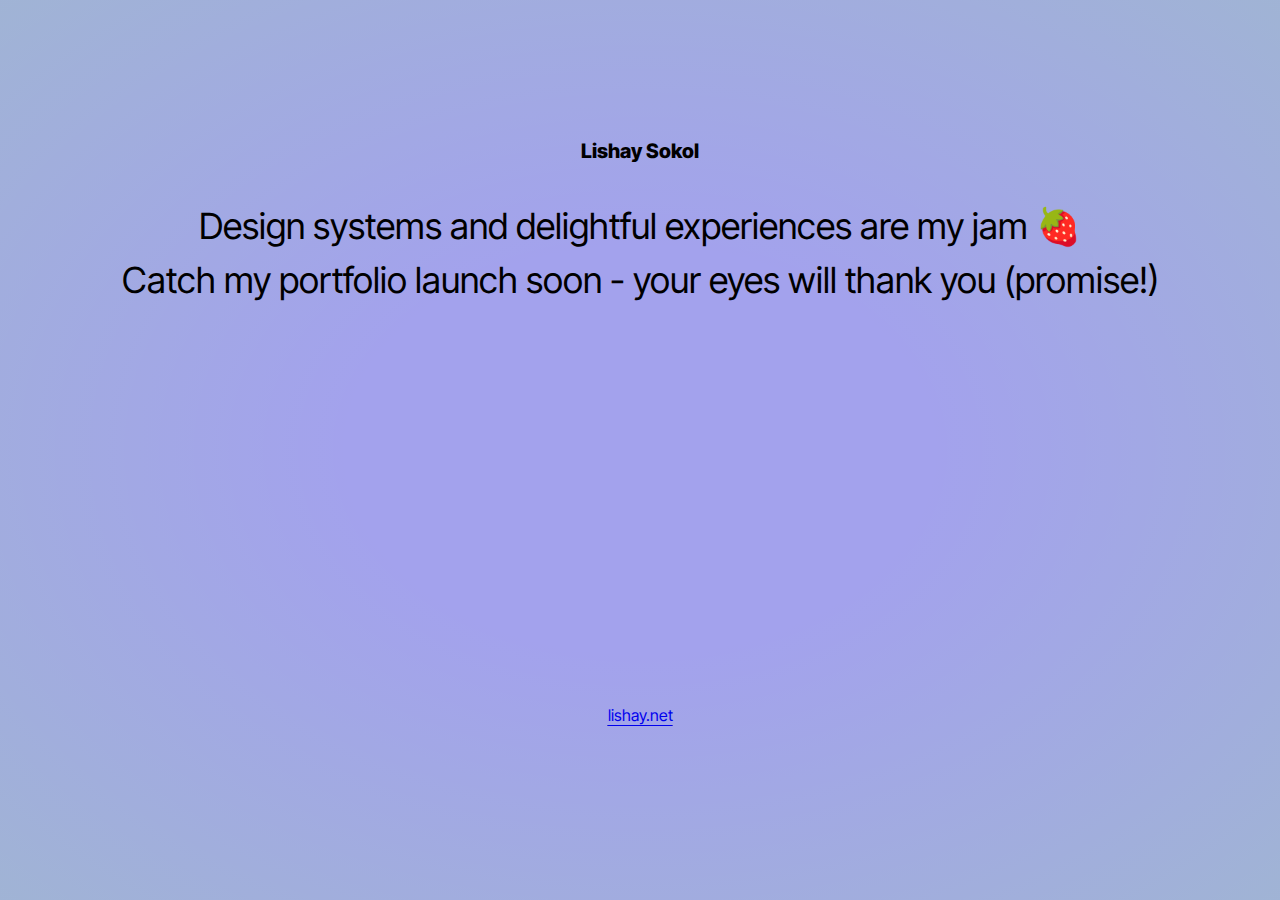
<file: index.html>
<!DOCTYPE html>
<html lang="en">
<head>
<!-- Meta tags -->
<!-- Primary Meta Tags -->
<title>Lishay Sokol Portfolio - Lishay.net</title>
<meta name="title" content="Lishay Sokol Portfolio - Lishay.net">
<meta name="description" content="My personal website">

<!-- Open Graph / Facebook -->
<meta property="og:type" content="website">
<meta property="og:url" content="https://lishay.net/">
<meta property="og:title" content="Lishay Sokol Portfolio - Lishay.net">
<meta property="og:description" content="My personal website">
<meta property="og:image" content="https://lishay.net/lishay-net-metaimage.png">

<!-- Twitter -->
<meta property="twitter:card" content="summary_large_image">
<meta property="twitter:url" content="https://lishay.net/">
<meta property="twitter:title" content="Lishay Sokol Portfolio - Lishay.net">
<meta property="twitter:description" content="My personal website">
<meta property="twitter:image" content="https://lishay.net/lishay-net-metaimage.png">

<!-- favicons -->
<link rel="apple-touch-icon" sizes="180x180" href="/apple-touch-icon.png">
<link rel="icon" type="image/png" sizes="32x32" href="/favicon-32x32.png">
<link rel="icon" type="image/png" sizes="16x16" href="/favicon-16x16.png">
<link rel="manifest" href="/site.webmanifest">
<!-- General -->
    <meta charset="utf-8">
    <meta name="viewport" content="width=device-width, initial-scale=1.0">
    <link rel="stylesheet" href="style.css">
    
<!-- Disable Cache temporary https://stackoverflow.com/a/65475919 
<meta http-equiv='cache-control' content='no-cache'> 
<meta http-equiv='expires' content='0'> 
<meta http-equiv='pragma' content='no-cache'>
-->

<!-- Google Fonts* -->
<link rel="preconnect" href="https://fonts.googleapis.com">
<link rel="preconnect" href="https://fonts.gstatic.com" crossorigin>
<link href="https://fonts.googleapis.com/css2?family=Inter+Tight:wght@100;200;300;400;500;600;700;800&display=swap" rel="stylesheet"></head>
<body style="background: radial-gradient(70.14% 69.04% at 50% 50%, rgba(133, 132, 226, 0) 32.29%, rgba(148, 254, 111, 0.19) 100%), #A3A2ED;">
  <div class="main-div">
     <center>
    <h1>Lishay Sokol</h1>
    <p>Design systems and delightful experiences are my jam 🍓</br>Catch my portfolio launch soon - your eyes will thank you (promise!)
    </p>
      <!-- Linkedin -->
     <iframe src="linkedin.html" style="border:0px #ffffff none;" name="linkedin" scrolling="no" frameborder="0" marginheight="0px" marginwidth="0px" height="300px" width="333x" allowfullscreen></iframe>

     <h3><a href="https://lishay.net">lishay.net</a></h3>
  </center>
  </div>
</body>
</html>
</file>
<file: style.css>
html{
    font-family: 'Inter Tight', sans-serif;
    font-style: normal;
  }

body { 
  min-height: 100vh;
  display: flex;
  justify-content: center;     /* Horizontal centering (main axis): */  
  align-items: center;   /* Vertical centering (cross axis): */
  padding: 0;
  margin: 0;
}

.main-div{
  margin: 0 auto;
}

i {
  font-style: normal;
}

h3{
  font-family: 'Inter Tight', sans-serif;
  font-style: normal;
  font-weight: 400;
  line-height: 150%;
  font-size: 16px;
  color: #545368;
  text-decoration: underline 1px;
  text-underline-offset: 4px;
}

/* Homepage */

  @media only screen and (max-width:639px) { 

    .main-div{
      padding: 24px 32px 40px 32px;
    }
    
    h1{
      font-family: 'Inter Tight', sans-serif;
      font-style:normal;
      font-weight: 800;
      line-height: 120%;
      font-size: 18px;
    }
    
    p{
      font-family: 'Inter Tight', sans-serif;
      font-style:normal;
      font-weight: 400;
      line-height: 150%;
      font-size: 32px;
      padding-bottom: 80px;
    }

  }

  @media only screen and (min-width:640px) { 

    .main-div{
      padding: 32px 40px 64px 40px;
    }
      
      h1{
        font-family: 'Inter Tight', sans-serif;
        font-style:normal;
        font-weight: 800;
        line-height: 120%;
        font-size: 20px;
      }
      
      p{
        font-family: 'Inter Tight', sans-serif;
        font-style:normal;
        font-weight: 400;
        line-height: 150%;
        font-size: 36px;
        padding-bottom: 40px;
      }
    
  }

/* Portfolio */
    
:root{
      --figma-frame-width: 100vw;
}

@media (hover: none) {

    .figma-pro{
      width:100vw;
      height:100vh;
      min-height: 100vh;
      min-height: -webkit-fill-available;
    }

    .figma-pro.pro-desktop {
      display:none;
      z-index:-1;
    }

    .figma-pro.pro-mobile {
      display:block;
      z-index:1;
      position: absolute;
      top: 0;
      left: 0;
      bottom: 0;
      right: 0;
      width: 100%;
      height: 100%;
    }

  }

 @media (hover: none) and (orientation:landscape) {

    .figma-pro{
      width:50vw;
      max-width: 50vw;
      height:100vh;
      min-height: 100vh;
      min-height: -webkit-fill-available;
    }

    .figma-pro.pro-desktop {
      display:none;
      z-index:-1;
    }

    .figma-pro.pro-mobile {
      display:block;
      z-index:1;
      position: absolute;
      top: 0;
      left: 50%;
      transform: translateX(-50%);
      bottom: 0;
      right: 0;
      width: 100%;
      height: 100%;
      
    }

  }
 

@media (hover:hover) {

    .figma-pro{
      min-width: 1200px;
      min-height:100vh;
    }

    .figma-pro.pro-desktop {
      display:block;
      z-index:1;
    }

    .figma-pro.pro-mobile {
      display:none;
      z-index:-1;
    }
  }

  @media only screen and (min-width: 960px) and (hover:hover) { 

    .figma-pro{
      min-width: 1440px;
      min-height:100vh;
    }
  }  

  @media only screen and (min-width: 1080px) and (hover:hover) { 

    .figma-pro{
      min-width: 1680px;
      min-height:100vh;
    }
  }  

@media only screen and (min-width: 1360px) and (hover:hover) { 

    .figma-pro{
      min-width: 1920px;
      min-height:100vh;
    }
  }

@media only screen and (min-width: 1560px) and (hover:hover) { 

    .figma-pro{
      min-width:2160px;
      min-height:100vh;
    }
  }


@media only screen and (min-width:1920px) and (hover:hover) { 

    .figma-pro{
      min-width: 2400px;
      min-height:100vh;
    }

  }
</file>
